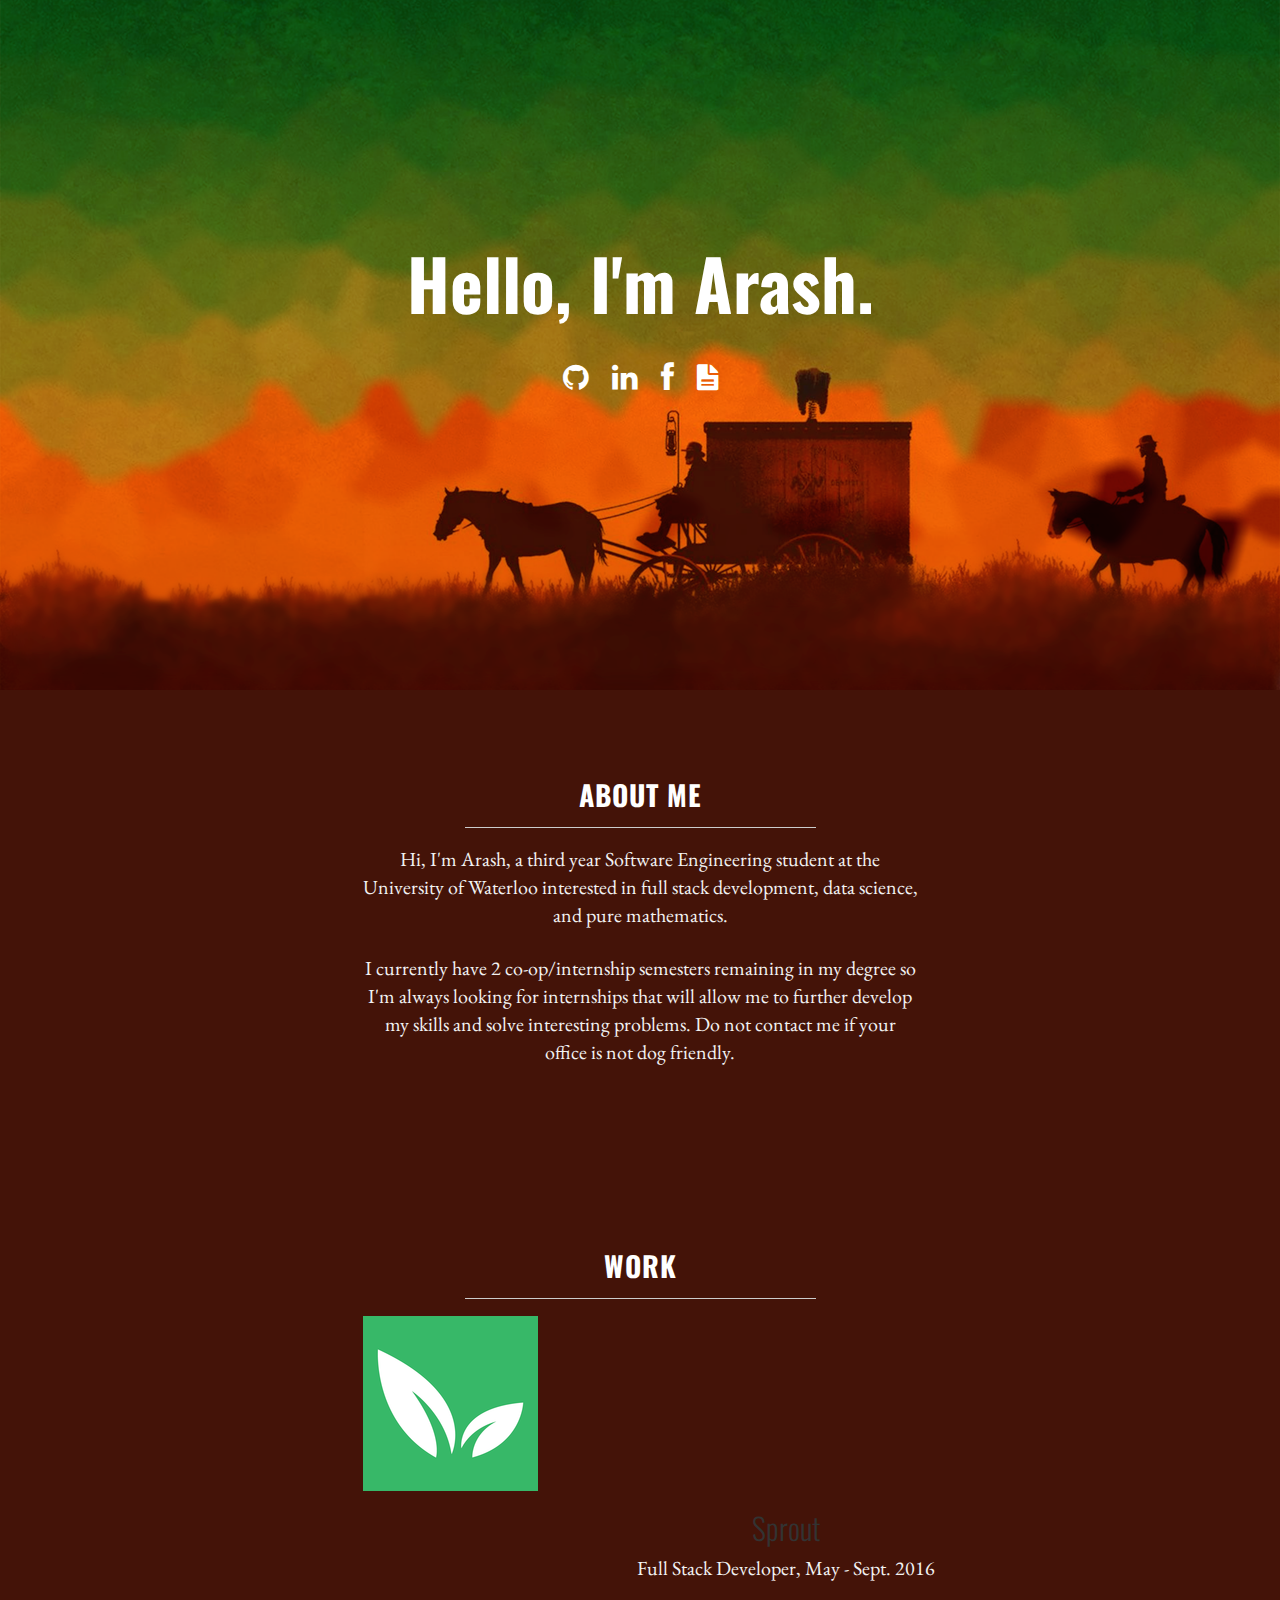
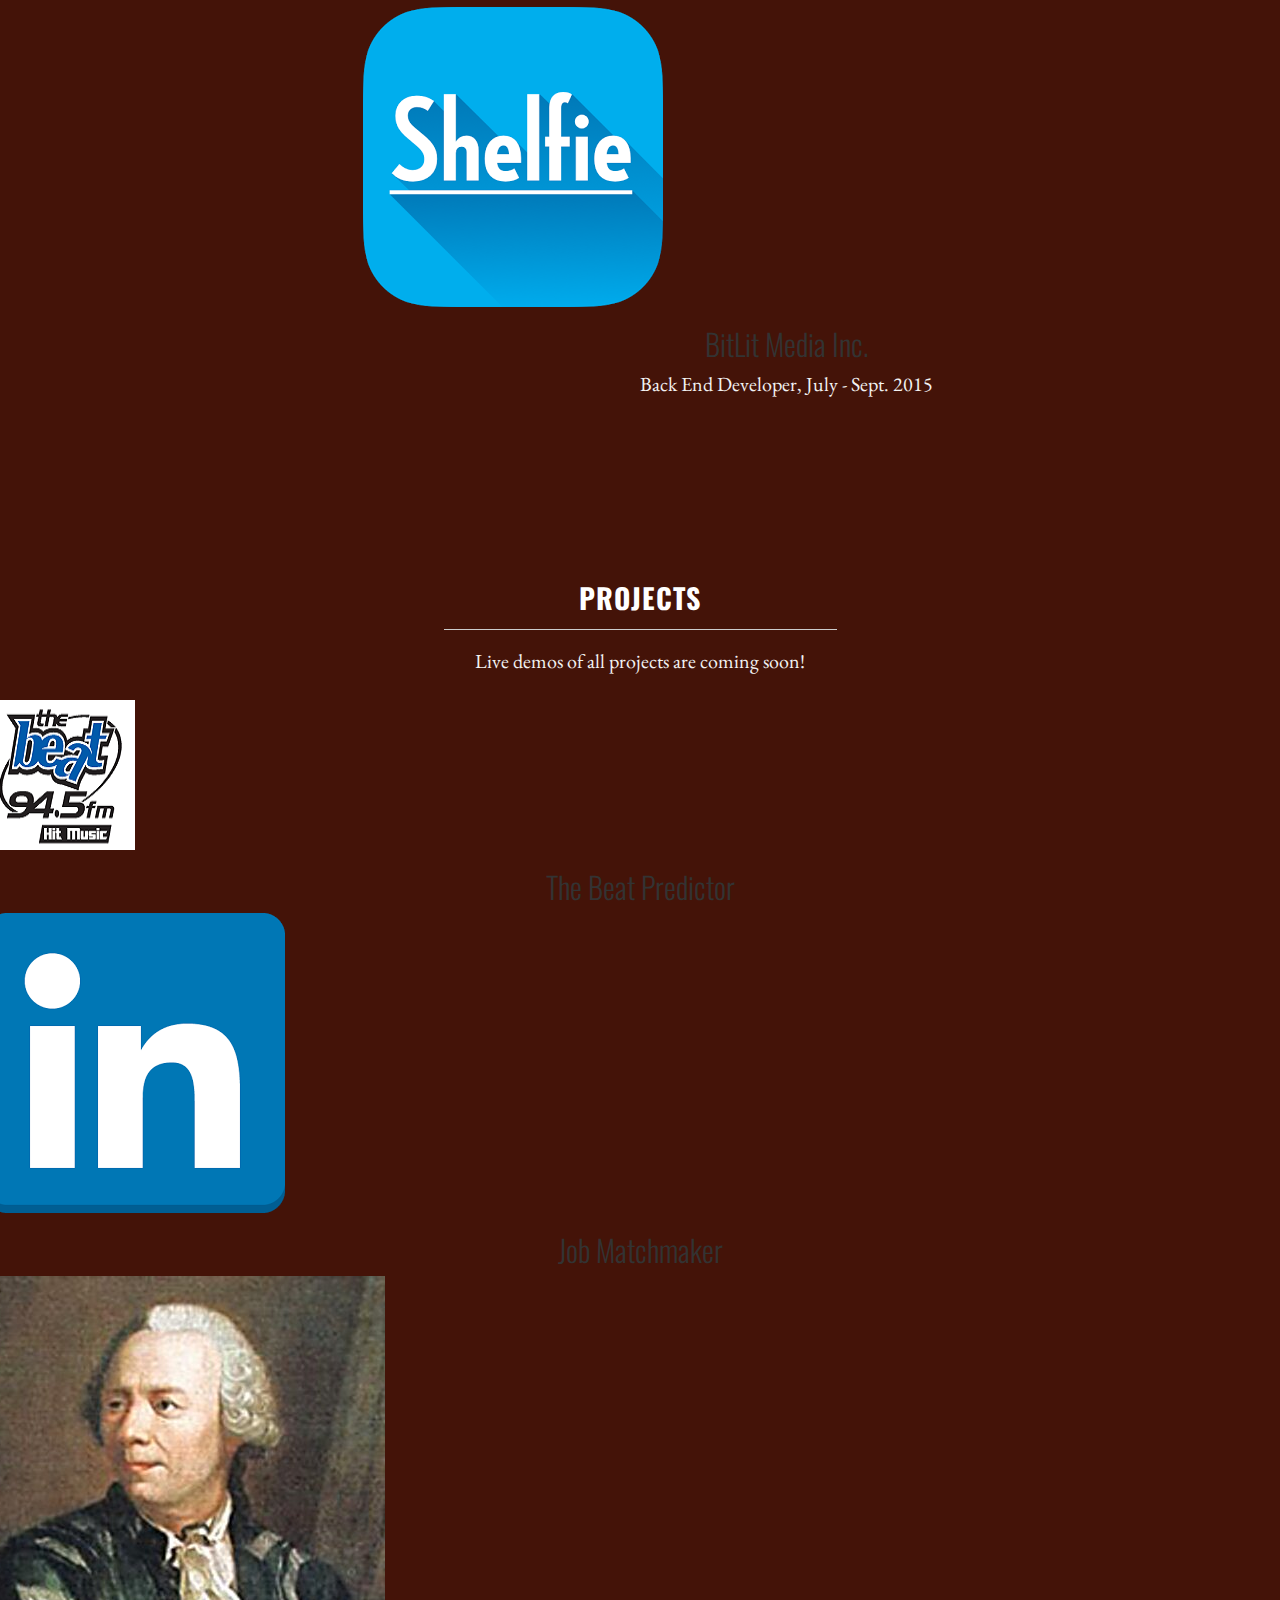
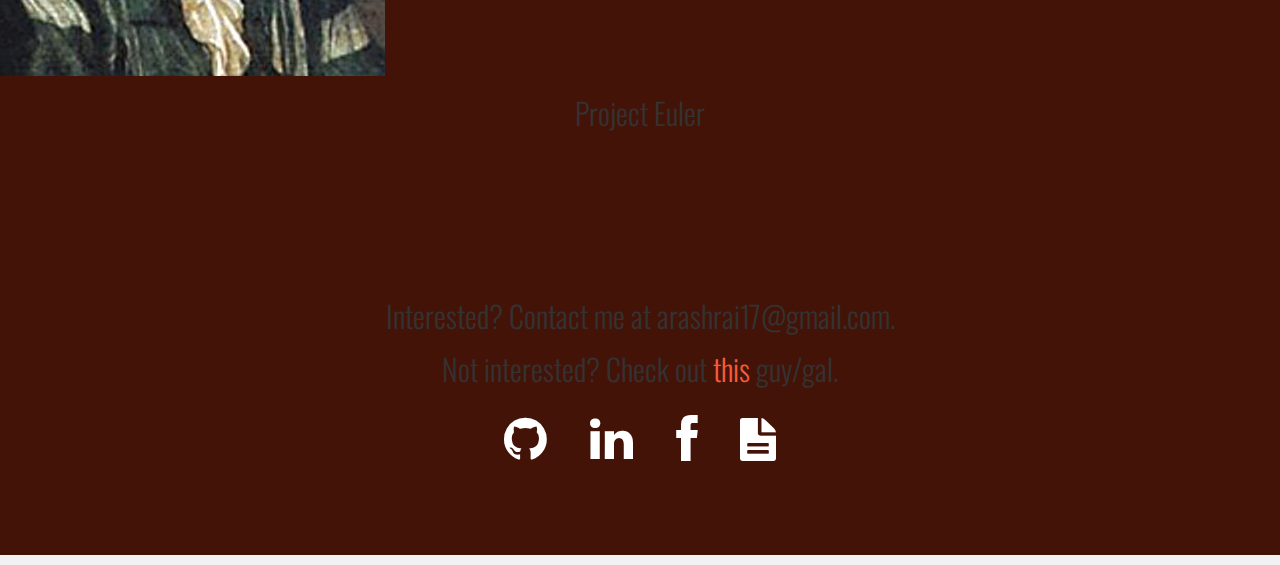
<file: index.html>
<!DOCTYPE html>
<html lang="en">
  <head>
    <meta charset="utf-8">
    <meta name="viewport" content="width=device-width, initial-scale=1.0">
    <meta name="description" content="">
    <meta name="author" content="">
    <link rel="shortcut icon" href="favicon.ico">

    <title>Arash Rai</title>

    <!-- Bootstrap core CSS -->
   	 <link href="assets/css/bootstrap.css" rel="stylesheet">

    <!-- Custom styles for this template -->
    <link href="assets/css/main.css" rel="stylesheet">
	<link rel="stylesheet" href="assets/css/font-awesome.min.css">

    <script src="assets/js/jquery.min.js"></script>
	<script src="assets/js/modernizr.custom.js"></script>



    <link href='http://fonts.googleapis.com/css?family=Oswald:400,300,700' rel='stylesheet' type='text/css'>
    <link href='http://fonts.googleapis.com/css?family=EB+Garamond' rel='stylesheet' type='text/css'>

    <!-- HTML5 shim and Respond.js IE8 support of HTML5 elements and media queries -->
    <!--[if lt IE 9]>
      <script src="assets/js/html5shiv.js"></script>
     	 <script src="assets/js/respond.min.js"></script>
    <![endif]-->

    <script>
      (function(i,s,o,g,r,a,m){i['GoogleAnalyticsObject']=r;i[r]=i[r]||function(){
      (i[r].q=i[r].q||[]).push(arguments)},i[r].l=1*new Date();a=s.createElement(o),
      m=s.getElementsByTagName(o)[0];a.async=1;a.src=g;m.parentNode.insertBefore(a,m)
      })(window,document,'script','https://www.google-analytics.com/analytics.js','ga');

      ga('create', 'UA-84289199-1', 'auto');
      ga('send', 'pageview');

    </script>
  </head>
	<!-- Menu -->



	<!-- ========== HEADER SECTION ========== -->
	<section id="home" name="home"></section>
	<div id="headerwrap">
		<div class="container">
			<div class="logo">
			</div>
			<br>
			<div class="row">
        <br>
        <br>
				<h1>Hello, I'm Arash.</h1>
				<br>
				<div class="col-lg-6 col-lg-offset-3">
          <a target="_blank" href="https://github.com/arashrai"><i2 class="icon-github"></i2></a>
          <a target="_blank" href="https://ca.linkedin.com/in/arash-rai-726a46ba"><i2 class="icon-linkedin"></i2></a>
          <a target="_blank" href="https://www.facebook.com/arashdeep.rai.7"><i2 class="icon-facebook"></i2></a>
          <a target="_blank" href="ArashRaiResume.pdf"><i2  class="fa fa-file-text"></i2></a>
				</div>
			</div>
		</div><!-- /container -->
	</div><!-- /headerwrap -->



	<!-- ========== ABOUT SECTION ========== -->
	<section id="about" name="about"></section>
	<div id="f">
		<div class="container">
			<div class="row">
				<h3>ABOUT ME</h3>
        <center><hr width="30%" align="center"></center>
				<!-- INTRO INFORMATIO-->
				<div class="col-lg-6 col-lg-offset-3">
					<p>Hi, I'm Arash, a third year Software Engineering student at the University of Waterloo interested in full stack development, data science, and pure mathematics.</p>
          <p>I currently have 2 co-op/internship semesters remaining in my degree so I'm always looking for internships that will allow me to further develop my skills and solve interesting problems. Do not contact me if your office is not dog friendly.</p>
				</div>
			</div>
		</div><!-- /container -->
	</div><!-- /f -->


  <section id="work" name="work"></section>
	<div id="f">
		<div class="container">
			<div class="row">
				<h3>WORK</h3>
        <center><hr width="30%" align="center"></center>

				<!-- INTRO INFORMATIO-->
				<div class="col-lg-9 col-lg-offset-3">
          <div class="item-group">
               <div class="item" id="sprout">
                  <img class="img-responsive" src="assets/img/sprout.png">
                  <div class="overlay">
                      <div class="row">
                          <h2>Sprout</h2>
                          <p>Full Stack Developer, May - Sept. 2016</p>
                      </div>
                  </div>
              </div>

              <div class="item" id="bitlit">
                  <img class="img-responsive" src="assets/img/bitlit.png">
                  <div class="overlay">
                      <div class="row">
                          <h2>BitLit Media Inc.</h2>
                          <p>Back End Developer, July - Sept. 2015</p>
                      </div>
                  </div>
              </div>
          </div>
				</div>
			</div>
		</div><!-- /container -->
	</div><!-- /f -->


	<!-- ========== CAROUSEL SECTION ========== -->
	<section id="projects" name="projects"></section>
	<div id="f">
		<div class="container-fluid">
			<div class="row centered">
				<h3>PROJECTS</h3>
        <center><hr width="30%" align="center"></center>
        <p>Live demos of all projects are coming soon!</p>
          <div class="item-group">
               <div class="item" id="beat">
                  <img class="img-responsive" src="assets/img/beat.png">
                  <div class="overlay">
                      <div class="row">
                          <h2>The Beat Predictor</h2>
                      </div>
                  </div>
              </div>

              <div class="item" id="job">
                  <img class="img-responsive" src="assets/img/job.png">
                  <div class="overlay">
                      <div class="row">
                          <h2>Job Matchmaker</h2>
                      </div>
                  </div>
              </div>

              <div class="item" id="euler">
                  <img class="img-responsive" src="assets/img/euler.png">
                  <div class="overlay">
                      <div class="row">
                          <h2>Project Euler</h2>
                      </div>
                  </div>
              </div>

          </div>
			</div><!-- row -->
		</div><!-- container -->
	</div>	<!-- f -->

	<!-- ========== CONTACT SECTION ========== -->
	<section id="contact" name="contact"></section>
	<div id="f">
		<div class="container">
			<div class="row">
				<h2>Interested? Contact me at <email>arashrai17@gmail.com</email>.</h2>
        <h2>Not interested? Check out <a class="class2 random-se-website" target="_blank" href="http://arashrai.com:5000/randomSEwebsite?omit=Arash">this</a> guy/gal.</h2>
				<div class="col-lg-6 col-lg-offset-3">
          <a target="_blank" href="https://github.com/arashrai"><i2 class="icon-github"></i2></a>
          <a target="_blank" href="https://ca.linkedin.com/in/arash-rai-726a46ba"><i2 class="icon-linkedin"></i2></a>
          <a target="_blank" href="https://www.facebook.com/arashdeep.rai.7"><i2 class="icon-facebook"></i2></a>
          <a target="_blank" href="ArashRaiResume.pdf"><i2 class="fa fa-file-text"></i2></a>
				</div>
			</div>
		</div>
	</div>

  <div id="sprout-modal" class="modal fade" role="dialog">
      <div class="modal-dialog">
          <div class="modal-content">
              <div class="modal-header">
                  <button type="button" class="close" data-dismiss="modal">&times;</button>
                  <h3 class="modal-title">Sprout - Full Stack Developer</h3>
              </div>
              <div class="modal-body">
                  <p>
                    • Maintained and optimized AWS EC2, Redis, SQS, S3, and RDS for Sprout’s web and mobile platform.</br>
                    • Oversaw weekly deployment process and parallelized deployment bash scripts for increased speed (7x faster) and security (more informative console outputs).</br>
                    • Designed and began implementation of a plan to transition data from MySQL to MongoDB for 600% faster leaderboard calculations.</br>
                    • Transitioned features from LAMP to MEAN stack technologies and did general bug fixing for all technologies in both stacks. </br>
                    • Created and documented a brand new development environment setup procedure using ScotchBox, Vagrant, and VirtualBox. </br>
                    • Helped upgrade core technologies (PHP 5 -> PHP 7 and CodeIgniter 2 to CodeIgniter 3).
                  </p>
                  <h2>Check out the company at <a target="_blank" href="http://sproutatwork.com/">sproutatwork.com</a>.</h2>
              </div>
          </div>
      </div>
  </div>

  <div id="bitlit-modal" class="modal fade" role="dialog">
      <div class="modal-dialog">
          <div class="modal-content">
              <div class="modal-header">
                  <button type="button" class="close" data-dismiss="modal">&times;</button>
                  <h3 class="modal-title">BitLit Media Inc. - Back End Developer</h3>
              </div>
              <div class="modal-body">
                <p font-weight:"bold">
                  • Wrote a creative and efficient algorithm in Python that assigned content describing tags to collections of books. </br>
                  • Optimized user experience by factoring user data into the algorithm so that each user would see tags specifically catered to their interests.
                </p>
                <h2>Check out the company at <a target="_blank" href="http://shelfie.com/">shelfie.com</a>.</h2>
              </div>
          </div>
      </div>
  </div>

  <div id="beat-modal" class="modal fade" role="dialog">
      <div class="modal-dialog">
          <div class="modal-content">
              <div class="modal-header">
                  <button type="button" class="close" data-dismiss="modal">&times;</button>
                  <h3 class="modal-title">The Beat 94.5 FM Predictor</h3>
              </div>
              <div class="modal-body">
                <p>
                  • Set up a collection of Python scripts to periodically scrape a radio station’s song history and song metadata from YouTube. </br>
                  • Wrote an analytical algorithm that predicted what song would be played next based on all the data I had collected. </br>
                  • Currently offline since the radio station no longer exists.
                </p>
                <h2>Check out the code on <a target="_blank" href="https://github.com/arashrai/The-Beat-Predictor">GitHub</a>.</h2>
              </div>
          </div>
      </div>
  </div>

  <div id="job-modal" class="modal fade" role="dialog">
      <div class="modal-dialog">
          <div class="modal-content">
              <div class="modal-header">
                  <button type="button" class="close" data-dismiss="modal">&times;</button>
                  <h3 class="modal-title">Job Matchmaker - UofT Hacks 2016</h3>
              </div>
              <div class="modal-body">
                <p>
                  • Wrote a scraping algorithm using Python to obtain thousands of job postings from LinkedIn. </br>
                  • Implemented a function that takes in a plaintextresume as input and produces a list of jobs for which the user would be an excellent candidate.
                </p>
                <h2>Check out the code on <a target="_blank" href="https://github.com/arashrai/UofTHacks2016">GitHub</a>.</h2>
              </div>
          </div>
      </div>
  </div>

  <div id="euler-modal" class="modal fade" role="dialog">
      <div class="modal-dialog">
          <div class="modal-content">
              <div class="modal-header">
                  <button type="button" class="close" data-dismiss="modal">&times;</button>
                  <h3 class="modal-title">Project Euler - <a target="_blank" href="https://projecteuler.net">Website</a></h3>
              </div>
              <div class="modal-body">
                <p>
                  • Solved over 125 math/programming problems using Python and C++ placing in the top 1% of over 633,000 Project Euler users. </br>
                  • Utilized techniques such as dynamic programming, memoization, recursion, and optimized brute force in order to solve problems as efficiently as possible. </br>
                  • Implemented algorithms/functions such as Miller-Rabin primality testing, Munkres/Hungarian, modular binary exponentiation, A*/Dijkstra’s and more to facilitate problem solving.
                </p>
                <h2>Check out the code on <a target="_blank" href="https://github.com/arashrai/Project-Euler">GitHub</a>.</h2>
              </div>
          </div>
      </div>
  </div>


    <!-- Bootstrap core JavaScript
    ================================================== -->
    <!-- Placed at the end of the document so the pages load faster -->
	<script src="assets/js/classie.js"></script>
    <script src="assets/js/bootstrap.min.js"></script>
    <script src="assets/js/smoothscroll.js"></script>
	<script src="assets/js/main.js"></script>
</body>
</html>
</file>
<file: assets/css/main.css>
/*
 * Author: Carlos Alvarez
 * URL: http://alvarez.is
 *
 * Project Name: Minimal - Free Bootstrap 3 Theme
 * Version: 1.0
 * URL: http://blacktie.co
 */

body {
  background-color: #f2f2f2;
    font-family: 'EB Garamond', serif;
    font-weight: 300;
    font-size: 16px;
    color: #555;

    -webkit-font-smoothing: antialiased;
    -webkit-overflow-scrolling: touch;
}

/* Titles */
h1, h2, h3, h4, h5, h6 {
    font-family: 'Oswald', sans-serif;
    font-weight: 300;
    color: #333;
}


/* Paragraph & Typographic */
p {
    line-height: 28px;
    margin-bottom: 25px;
}

.centered {
    text-align: center;
}

/* Links */
a {
    color: #f85c37;
    word-wrap: break-word;

    -webkit-transition: color 0.1s ease-in, background 0.1s ease-in;
    -moz-transition: color 0.1s ease-in, background 0.1s ease-in;
    -ms-transition: color 0.1s ease-in, background 0.1s ease-in;
    -o-transition: color 0.1s ease-in, background 0.1s ease-in;
    transition: color 0.1s ease-in, background 0.1s ease-in;
}

a:hover,
a:focus {
    color: #7b7b7b;
    text-decoration: none;
    outline: 0;
}

a:before,
a:after {
    -webkit-transition: color 0.1s ease-in, background 0.1s ease-in;
    -moz-transition: color 0.1s ease-in, background 0.1s ease-in;
    -ms-transition: color 0.1s ease-in, background 0.1s ease-in;
    -o-transition: color 0.1s ease-in, background 0.1s ease-in;
    transition: color 0.1s ease-in, background 0.1s ease-in;
}

 hr {
    display: block;
    height: 1px;
    border: 0;
    border-top: 1px solid #ccc;
    margin: 1em 0;
    padding: 0;
  }


/* ==========================================================================
   Wrap Sections
   ========================================================================== */

#menuwrap a {
   color: #fff;
   word-wrap: break-word;

   -webkit-transition: color 0.1s ease-in, background 0.1s ease-in;
   -moz-transition: color 0.1s ease-in, background 0.1s ease-in;
   -ms-transition: color 0.1s ease-in, background 0.1s ease-in;
   -o-transition: color 0.1s ease-in, background 0.1s ease-in;
   transition: color 0.1s ease-in, background 0.1s ease-in;
}

#menuwrap a:hover {
  color: #7D26CD;
}

#headerwrap {
	background: url(../img/header-bg.jpeg) no-repeat center top;
	margin-top: -10px;
	padding-top:20px;
	text-align:center;
	background-attachment: relative;
	background-position: center center;
	min-height: 700px;
	width: 100%;

    -webkit-background-size: 100%;
    -moz-background-size: 100%;
    -o-background-size: 100%;
    background-size: 100%;

    -webkit-background-size: cover;
    -moz-background-size: cover;
    -o-background-size: cover;
    background-size: cover;
}

#headerwrap h1 {
	margin-top: 150px;
	color: white;
	font-size: 70px;
	font-weight: 700;
}

#headerwrap h3 {
	color: white;
	font-size: 30px;
	font-weight: 100;
    font-family: 'EB Garamond', serif;
    font-style: oblique;
}

#headerwrap .logo {
	text-align: left;
	margin-left: 20px;
	margin-top: 15px;
}


/* Footer Wrap */

#f {
	background: #441308;
	padding-top: 70px;
	padding-bottom: 70px;
	text-align: center
}

#f h3 {
	color: white;
	font-size: 28px;
	font-weight: 700;
	letter-spacing: 1px;
}

#f i {
	font-size: 8px;
	color: #fff;
    padding: 3px;
}

#f i:hover {
	font-size: 8px;
	color: #7D26CD;
    padding: 3px;
}

#f i2:hover {
	font-size: 50px;
	color: #7D26CD;
    padding: 20px;
}

#f i2 {
	font-size: 50px;
	color: #fff;
    padding: 20px;
}

#headerwrap i2 {
	font-size: 30px;
	color: #fff;
    padding: 10px;
}

#headerwrap i2:hover {
	font-size: 30px;
	color: #7D26CD;
    padding: 10px;
}

#f p {
	font-size: 20px;
	color: #f2f2f2;
}

#f img {
	text-align: center;
}


/* MENU CONF*/

.menu {
	position: fixed;
	right: -200px;
	width: 260px;
	height: 100%;
	top: 0;
	z-index: 10;
	text-align: left;
}

.menu.menu-open {
	right: 0px;
}

.menu-wrap {
	position: absolute;
	top: 0;
	left: 60px;
	background: #441308;
	width: 200px;
	height: 100%;
}

.menu h1.logo a {
	font-family: 'Oswald', sans-serif;
	font-size: 16px;
	font-weight: 700;
	letter-spacing: 0.15em;
	line-height: 40px;
	text-transform: uppercase;
	color: #ffffff;
	margin-top: 20px;
}

.menu h1.logo a:hover {
	color: #f85c37;
}

.menu img.logo {
	margin: 20px 0;
	max-width: 160px;
}

.menu a {
	margin-left: 20px;
	color: #ffffff;
	display: block;
	font-size: 12px;
	font-weight: 700;
	line-height: 40px;
	letter-spacing: 0.1em;
	text-transform: uppercase;
}

.menu a:hover {
	color: #ffffff;
}

.menu a:active {
	color: #ffffff;
}

.menu a > i {
	float: left;
	display: inline-block;
	vertical-align: middle;
	text-align: left;
	width: 25px;
	font-size: 14px;
	line-height: 40px;
	margin: 25px 2px;
}

.menu-close {
	cursor: pointer;
	display: block;
	position: absolute;
	font-size: 14px;
	color: #808080;
	width: 40px;
	height: 40px;
	line-height: 40px;
	top: 20px;
	right: 5px;
	-webkit-transition: all .1s ease-in-out;
	   -moz-transition: all .1s ease-in-out;
		-ms-transition: all .1s ease-in-out;
		 -o-transition: all .1s ease-in-out;
			transition: all .1s ease-in-out;
}

.menu-close:hover {
	color: #ffffff;
	-webkit-transition: all .1s ease-in-out;
	   -moz-transition: all .1s ease-in-out;
		-ms-transition: all .1s ease-in-out;
		 -o-transition: all .1s ease-in-out;
			transition: all .1s ease-in-out;
}

/* Push the body after clicking the menu button */
.body-push {
	overflow-x: hidden;
	position: relative;
	left: 0;
}

.body-push-toright {
	left: 200px;
}

.body-push-toleft {
	left: -200px;
}

.menu,
.body-push {
	-webkit-transition: all .3s ease;
	   -moz-transition: all .3s ease;
		-ms-transition: all .3s ease;
		 -o-transition: all .3s ease;
			transition: all .3s ease;
}

#menuToggle {
	position: absolute;
	top: 20px;
	left: 0;
	z-index: 11;
	display: block;
	text-align: center;
	font-size: 14px;
	color: #ffffff;
	width: 40px;
	height: 40px;
	line-height: 40px;
	cursor: pointer;
	background: rgba(0,0,0,0.25);
	-webkit-transition: all .1s ease-in-out;
	   -moz-transition: all .1s ease-in-out;
		-ms-transition: all .1s ease-in-out;
		 -o-transition: all .1s ease-in-out;
			transition: all .1s ease-in-out;
}

#menuToggle:hover {
	color: #ffffff;
	background: rgba(0,0,0,0.2);
	-webkit-transition: all .1s ease-in-out;
	   -moz-transition: all .1s ease-in-out;
		-ms-transition: all .1s ease-in-out;
		 -o-transition: all .1s ease-in-out;
			transition: all .1s ease-in-out;
}


/*!* Font Awesome 4.1.0 by @davegandy - http://fontawesome.io - @fontawesome * License - http://fontawesome.io/license(Font:SIL OFL 1.1,CSS:MIT License) */@font-face {
    font-family:'FontAwesome';src:url('https://static.hsappstatic.net/content_shared_assets/static-1.3779/fonts/fontawesome-webfont.eot?v=4.1.0');src:url('https://static.hsappstatic.net/content_shared_assets/static-1.3779/fonts/fontawesome-webfont.eot?#iefix&v=4.1.0') format('embedded-opentype'),url('https://static.hsappstatic.net/content_shared_assets/static-1.3779/fonts/fontawesome-webfont.woff?v=4.1.0') format('woff'),url('https://static.hsappstatic.net/content_shared_assets/static-1.3779/fonts/fontawesome-webfont.ttf?v=4.1.0') format('truetype'),url('https://static.hsappstatic.net/content_shared_assets/static-1.3779/fonts/fontawesome-webfont.svg?v=4.1.0#fontawesomeregular') format('svg');font-weight:normal;font-style:normal
}

.fa {
    display: inline-block;
    font-family: FontAwesome;
    font-style: normal;
    font-weight: normal;
    line-height: 1;
    -webkit-font-smoothing: antialiased;
    -moz-osx-font-smoothing: grayscale
}

.fa-lg {
    font-size: 1.33333333em;
    line-height: .75em;
    vertical-align: -15%
}

.fa-2x {
    font-size: 2em
}

.fa-3x {
    font-size: 3em
}

.fa-4x {
    font-size: 4em
}

.fa-5x {
    font-size: 5em
}

.fa-fw {
    width: 1.28571429em;
    text-align: center
}

.fa-ul {
    padding-left: 0;
    margin-left: 2.14285714em;
    list-style-type: none
}

.fa-ul>li {
    position: relative
}

.fa-li {
    position: absolute;
    left: -2.14285714em;
    width: 2.14285714em;
    top: .14285714em;
    text-align: center
}

.fa-li.fa-lg {
    left: -1.85714286em
}

.fa-border {
    padding: .2em .25em .15em;
    border: solid .08em #eee;
    border-radius: .1em
}

.pull-right {
    float: right
}

.pull-left {
    float: left
}

.fa.pull-left {
    margin-right: .3em
}

.fa.pull-right {
    margin-left: .3em
}

.fa-spin {
    -webkit-animation: spin 2s infinite linear;
    -moz-animation: spin 2s infinite linear;
    -o-animation: spin 2s infinite linear;
    animation: spin 2s infinite linear
}

@-moz-keyframes spin {
    0% {
        -moz-transform: rotate(0deg)
    }

    100% {
        -moz-transform: rotate(359deg)
    }
}

@-webkit-keyframes spin {
    0% {
        -webkit-transform: rotate(0deg)
    }

    100% {
        -webkit-transform: rotate(359deg)
    }
}

@-o-keyframes spin {
    0% {
        -o-transform: rotate(0deg)
    }

    100% {
        -o-transform: rotate(359deg)
    }
}

@keyframes spin {
    0% {
        -webkit-transform: rotate(0deg);
        transform: rotate(0deg)
    }

    100% {
        -webkit-transform: rotate(359deg);
        transform: rotate(359deg)
    }
}

.fa-rotate-90 {
    filter: progid:DXImageTransform.Microsoft.BasicImage(rotation=1);
    -webkit-transform: rotate(90deg);
    -moz-transform: rotate(90deg);
    -ms-transform: rotate(90deg);
    -o-transform: rotate(90deg);
    transform: rotate(90deg)
}

.fa-rotate-180 {
    filter: progid:DXImageTransform.Microsoft.BasicImage(rotation=2);
    -webkit-transform: rotate(180deg);
    -moz-transform: rotate(180deg);
    -ms-transform: rotate(180deg);
    -o-transform: rotate(180deg);
    transform: rotate(180deg)
}

.fa-rotate-270 {
    filter: progid:DXImageTransform.Microsoft.BasicImage(rotation=3);
    -webkit-transform: rotate(270deg);
    -moz-transform: rotate(270deg);
    -ms-transform: rotate(270deg);
    -o-transform: rotate(270deg);
    transform: rotate(270deg)
}

.fa-flip-horizontal {
    filter: progid:DXImageTransform.Microsoft.BasicImage(rotation=0,mirror=1);
    -webkit-transform: scale(-1,1);
    -moz-transform: scale(-1,1);
    -ms-transform: scale(-1,1);
    -o-transform: scale(-1,1);
    transform: scale(-1,1)
}

.fa-flip-vertical {
    filter: progid:DXImageTransform.Microsoft.BasicImage(rotation=2,mirror=1);
    -webkit-transform: scale(1,-1);
    -moz-transform: scale(1,-1);
    -ms-transform: scale(1,-1);
    -o-transform: scale(1,-1);
    transform: scale(1,-1)
}

.fa-stack {
    position: relative;
    display: inline-block;
    width: 2em;
    height: 2em;
    line-height: 2em;
    vertical-align: middle
}

.fa-stack-1x,.fa-stack-2x {
    position: absolute;
    left: 0;
    width: 100%;
    text-align: center
}

.fa-stack-1x {
    line-height: inherit
}

.fa-stack-2x {
    font-size: 2em
}

.fa-inverse {
    color: #fff
}

.fa-glass:before {
    content: "\f000"
}

.fa-music:before {
    content: "\f001"
}

.fa-search:before {
    content: "\f002"
}

.fa-envelope-o:before {
    content: "\f003"
}

.fa-heart:before {
    content: "\f004"
}

.fa-star:before {
    content: "\f005"
}

.fa-star-o:before {
    content: "\f006"
}

.fa-user:before {
    content: "\f007"
}

.fa-film:before {
    content: "\f008"
}

.fa-th-large:before {
    content: "\f009"
}

.fa-th:before {
    content: "\f00a"
}

.fa-th-list:before {
    content: "\f00b"
}

.fa-check:before {
    content: "\f00c"
}

.fa-times:before {
    content: "\f00d"
}

.fa-search-plus:before {
    content: "\f00e"
}

.fa-search-minus:before {
    content: "\f010"
}

.fa-power-off:before {
    content: "\f011"
}

.fa-signal:before {
    content: "\f012"
}

.fa-gear:before,.fa-cog:before {
    content: "\f013"
}

.fa-trash-o:before {
    content: "\f014"
}

.fa-home:before {
    content: "\f015"
}

.fa-file-o:before {
    content: "\f016"
}

.fa-clock-o:before {
    content: "\f017"
}

.fa-road:before {
    content: "\f018"
}

.fa-download:before {
    content: "\f019"
}

.fa-arrow-circle-o-down:before {
    content: "\f01a"
}

.fa-arrow-circle-o-up:before {
    content: "\f01b"
}

.fa-inbox:before {
    content: "\f01c"
}

.fa-play-circle-o:before {
    content: "\f01d"
}

.fa-rotate-right:before,.fa-repeat:before {
    content: "\f01e"
}

.fa-refresh:before {
    content: "\f021"
}

.fa-list-alt:before {
    content: "\f022"
}

.fa-lock:before {
    content: "\f023"
}

.fa-flag:before {
    content: "\f024"
}

.fa-headphones:before {
    content: "\f025"
}

.fa-volume-off:before {
    content: "\f026"
}

.fa-volume-down:before {
    content: "\f027"
}

.fa-volume-up:before {
    content: "\f028"
}

.fa-qrcode:before {
    content: "\f029"
}

.fa-barcode:before {
    content: "\f02a"
}

.fa-tag:before {
    content: "\f02b"
}

.fa-tags:before {
    content: "\f02c"
}

.fa-book:before {
    content: "\f02d"
}

.fa-bookmark:before {
    content: "\f02e"
}

.fa-print:before {
    content: "\f02f"
}

.fa-camera:before {
    content: "\f030"
}

.fa-font:before {
    content: "\f031"
}

.fa-bold:before {
    content: "\f032"
}

.fa-italic:before {
    content: "\f033"
}

.fa-text-height:before {
    content: "\f034"
}

.fa-text-width:before {
    content: "\f035"
}

.fa-align-left:before {
    content: "\f036"
}

.fa-align-center:before {
    content: "\f037"
}

.fa-align-right:before {
    content: "\f038"
}

.fa-align-justify:before {
    content: "\f039"
}

.fa-list:before {
    content: "\f03a"
}

.fa-dedent:before,.fa-outdent:before {
    content: "\f03b"
}

.fa-indent:before {
    content: "\f03c"
}

.fa-video-camera:before {
    content: "\f03d"
}

.fa-photo:before,.fa-image:before,.fa-picture-o:before {
    content: "\f03e"
}

.fa-pencil:before {
    content: "\f040"
}

.fa-map-marker:before {
    content: "\f041"
}

.fa-adjust:before {
    content: "\f042"
}

.fa-tint:before {
    content: "\f043"
}

.fa-edit:before,.fa-pencil-square-o:before {
    content: "\f044"
}

.fa-share-square-o:before {
    content: "\f045"
}

.fa-check-square-o:before {
    content: "\f046"
}

.fa-arrows:before {
    content: "\f047"
}

.fa-step-backward:before {
    content: "\f048"
}

.fa-fast-backward:before {
    content: "\f049"
}

.fa-backward:before {
    content: "\f04a"
}

.fa-play:before {
    content: "\f04b"
}

.fa-pause:before {
    content: "\f04c"
}

.fa-stop:before {
    content: "\f04d"
}

.fa-forward:before {
    content: "\f04e"
}

.fa-fast-forward:before {
    content: "\f050"
}

.fa-step-forward:before {
    content: "\f051"
}

.fa-eject:before {
    content: "\f052"
}

.fa-chevron-left:before {
    content: "\f053"
}

.fa-chevron-right:before {
    content: "\f054"
}

.fa-plus-circle:before {
    content: "\f055"
}

.fa-minus-circle:before {
    content: "\f056"
}

.fa-times-circle:before {
    content: "\f057"
}

.fa-check-circle:before {
    content: "\f058"
}

.fa-question-circle:before {
    content: "\f059"
}

.fa-info-circle:before {
    content: "\f05a"
}

.fa-crosshairs:before {
    content: "\f05b"
}

.fa-times-circle-o:before {
    content: "\f05c"
}

.fa-check-circle-o:before {
    content: "\f05d"
}

.fa-ban:before {
    content: "\f05e"
}

.fa-arrow-left:before {
    content: "\f060"
}

.fa-arrow-right:before {
    content: "\f061"
}

.fa-arrow-up:before {
    content: "\f062"
}

.fa-arrow-down:before {
    content: "\f063"
}

.fa-mail-forward:before,.fa-share:before {
    content: "\f064"
}

.fa-expand:before {
    content: "\f065"
}

.fa-compress:before {
    content: "\f066"
}

.fa-plus:before {
    content: "\f067"
}

.fa-minus:before {
    content: "\f068"
}

.fa-asterisk:before {
    content: "\f069"
}

.fa-exclamation-circle:before {
    content: "\f06a"
}

.fa-gift:before {
    content: "\f06b"
}

.fa-leaf:before {
    content: "\f06c"
}

.fa-fire:before {
    content: "\f06d"
}

.fa-eye:before {
    content: "\f06e"
}

.fa-eye-slash:before {
    content: "\f070"
}

.fa-warning:before,.fa-exclamation-triangle:before {
    content: "\f071"
}

.fa-plane:before {
    content: "\f072"
}

.fa-calendar:before {
    content: "\f073"
}

.fa-random:before {
    content: "\f074"
}

.fa-comment:before {
    content: "\f075"
}

.fa-magnet:before {
    content: "\f076"
}

.fa-chevron-up:before {
    content: "\f077"
}

.fa-chevron-down:before {
    content: "\f078"
}

.fa-retweet:before {
    content: "\f079"
}

.fa-shopping-cart:before {
    content: "\f07a"
}

.fa-folder:before {
    content: "\f07b"
}

.fa-folder-open:before {
    content: "\f07c"
}

.fa-arrows-v:before {
    content: "\f07d"
}

.fa-arrows-h:before {
    content: "\f07e"
}

.fa-bar-chart-o:before {
    content: "\f080"
}

.fa-twitter-square:before {
    content: "\f081"
}

.fa-facebook-square:before {
    content: "\f082"
}

.fa-camera-retro:before {
    content: "\f083"
}

.fa-key:before {
    content: "\f084"
}

.fa-gears:before,.fa-cogs:before {
    content: "\f085"
}

.fa-comments:before {
    content: "\f086"
}

.fa-thumbs-o-up:before {
    content: "\f087"
}

.fa-thumbs-o-down:before {
    content: "\f088"
}

.fa-star-half:before {
    content: "\f089"
}

.fa-heart-o:before {
    content: "\f08a"
}

.fa-sign-out:before {
    content: "\f08b"
}

.fa-linkedin-square:before {
    content: "\f08c"
}

.fa-thumb-tack:before {
    content: "\f08d"
}

.fa-external-link:before {
    content: "\f08e"
}

.fa-sign-in:before {
    content: "\f090"
}

.fa-trophy:before {
    content: "\f091"
}

.fa-github-square:before {
    content: "\f092"
}

.fa-upload:before {
    content: "\f093"
}

.fa-lemon-o:before {
    content: "\f094"
}

.fa-phone:before {
    content: "\f095"
}

.fa-square-o:before {
    content: "\f096"
}

.fa-bookmark-o:before {
    content: "\f097"
}

.fa-phone-square:before {
    content: "\f098"
}

.fa-twitter:before {
    content: "\f099"
}

.fa-facebook:before {
    content: "\f09a"
}

.fa-github:before {
    content: "\f09b"
}

.fa-unlock:before {
    content: "\f09c"
}

.fa-credit-card:before {
    content: "\f09d"
}

.fa-rss:before {
    content: "\f09e"
}

.fa-hdd-o:before {
    content: "\f0a0"
}

.fa-bullhorn:before {
    content: "\f0a1"
}

.fa-bell:before {
    content: "\f0f3"
}

.fa-certificate:before {
    content: "\f0a3"
}

.fa-hand-o-right:before {
    content: "\f0a4"
}

.fa-hand-o-left:before {
    content: "\f0a5"
}

.fa-hand-o-up:before {
    content: "\f0a6"
}

.fa-hand-o-down:before {
    content: "\f0a7"
}

.fa-arrow-circle-left:before {
    content: "\f0a8"
}

.fa-arrow-circle-right:before {
    content: "\f0a9"
}

.fa-arrow-circle-up:before {
    content: "\f0aa"
}

.fa-arrow-circle-down:before {
    content: "\f0ab"
}

.fa-globe:before {
    content: "\f0ac"
}

.fa-wrench:before {
    content: "\f0ad"
}

.fa-tasks:before {
    content: "\f0ae"
}

.fa-filter:before {
    content: "\f0b0"
}

.fa-briefcase:before {
    content: "\f0b1"
}

.fa-arrows-alt:before {
    content: "\f0b2"
}

.fa-group:before,.fa-users:before {
    content: "\f0c0"
}

.fa-chain:before,.fa-link:before {
    content: "\f0c1"
}

.fa-cloud:before {
    content: "\f0c2"
}

.fa-flask:before {
    content: "\f0c3"
}

.fa-cut:before,.fa-scissors:before {
    content: "\f0c4"
}

.fa-copy:before,.fa-files-o:before {
    content: "\f0c5"
}

.fa-paperclip:before {
    content: "\f0c6"
}

.fa-save:before,.fa-floppy-o:before {
    content: "\f0c7"
}

.fa-square:before {
    content: "\f0c8"
}

.fa-navicon:before,.fa-reorder:before,.fa-bars:before {
    content: "\f0c9"
}

.fa-list-ul:before {
    content: "\f0ca"
}

.fa-list-ol:before {
    content: "\f0cb"
}

.fa-strikethrough:before {
    content: "\f0cc"
}

.fa-underline:before {
    content: "\f0cd"
}

.fa-table:before {
    content: "\f0ce"
}

.fa-magic:before {
    content: "\f0d0"
}

.fa-truck:before {
    content: "\f0d1"
}

.fa-pinterest:before {
    content: "\f0d2"
}

.fa-pinterest-square:before {
    content: "\f0d3"
}

.fa-google-plus-square:before {
    content: "\f0d4"
}

.fa-google-plus:before {
    content: "\f0d5"
}

.fa-money:before {
    content: "\f0d6"
}

.fa-caret-down:before {
    content: "\f0d7"
}

.fa-caret-up:before {
    content: "\f0d8"
}

.fa-caret-left:before {
    content: "\f0d9"
}

.fa-caret-right:before {
    content: "\f0da"
}

.fa-columns:before {
    content: "\f0db"
}

.fa-unsorted:before,.fa-sort:before {
    content: "\f0dc"
}

.fa-sort-down:before,.fa-sort-desc:before {
    content: "\f0dd"
}

.fa-sort-up:before,.fa-sort-asc:before {
    content: "\f0de"
}

.fa-envelope:before {
    content: "\f0e0"
}

.fa-linkedin:before {
    content: "\f0e1"
}

.fa-rotate-left:before,.fa-undo:before {
    content: "\f0e2"
}

.fa-legal:before,.fa-gavel:before {
    content: "\f0e3"
}

.fa-dashboard:before,.fa-tachometer:before {
    content: "\f0e4"
}

.fa-comment-o:before {
    content: "\f0e5"
}

.fa-comments-o:before {
    content: "\f0e6"
}

.fa-flash:before,.fa-bolt:before {
    content: "\f0e7"
}

.fa-sitemap:before {
    content: "\f0e8"
}

.fa-umbrella:before {
    content: "\f0e9"
}

.fa-paste:before,.fa-clipboard:before {
    content: "\f0ea"
}

.fa-lightbulb-o:before {
    content: "\f0eb"
}

.fa-exchange:before {
    content: "\f0ec"
}

.fa-cloud-download:before {
    content: "\f0ed"
}

.fa-cloud-upload:before {
    content: "\f0ee"
}

.fa-user-md:before {
    content: "\f0f0"
}

.fa-stethoscope:before {
    content: "\f0f1"
}

.fa-suitcase:before {
    content: "\f0f2"
}

.fa-bell-o:before {
    content: "\f0a2"
}

.fa-coffee:before {
    content: "\f0f4"
}

.fa-cutlery:before {
    content: "\f0f5"
}

.fa-file-text-o:before {
    content: "\f0f6"
}

.fa-building-o:before {
    content: "\f0f7"
}

.fa-hospital-o:before {
    content: "\f0f8"
}

.fa-ambulance:before {
    content: "\f0f9"
}

.fa-medkit:before {
    content: "\f0fa"
}

.fa-fighter-jet:before {
    content: "\f0fb"
}

.fa-beer:before {
    content: "\f0fc"
}

.fa-h-square:before {
    content: "\f0fd"
}

.fa-plus-square:before {
    content: "\f0fe"
}

.fa-angle-double-left:before {
    content: "\f100"
}

.fa-angle-double-right:before {
    content: "\f101"
}

.fa-angle-double-up:before {
    content: "\f102"
}

.fa-angle-double-down:before {
    content: "\f103"
}

.fa-angle-left:before {
    content: "\f104"
}

.fa-angle-right:before {
    content: "\f105"
}

.fa-angle-up:before {
    content: "\f106"
}

.fa-angle-down:before {
    content: "\f107"
}

.fa-desktop:before {
    content: "\f108"
}

.fa-laptop:before {
    content: "\f109"
}

.fa-tablet:before {
    content: "\f10a"
}

.fa-mobile-phone:before,.fa-mobile:before {
    content: "\f10b"
}

.fa-circle-o:before {
    content: "\f10c"
}

.fa-quote-left:before {
    content: "\f10d"
}

.fa-quote-right:before {
    content: "\f10e"
}

.fa-spinner:before {
    content: "\f110"
}

.fa-circle:before {
    content: "\f111"
}

.fa-mail-reply:before,.fa-reply:before {
    content: "\f112"
}

.fa-github-alt:before {
    content: "\f113"
}

.fa-folder-o:before {
    content: "\f114"
}

.fa-folder-open-o:before {
    content: "\f115"
}

.fa-smile-o:before {
    content: "\f118"
}

.fa-frown-o:before {
    content: "\f119"
}

.fa-meh-o:before {
    content: "\f11a"
}

.fa-gamepad:before {
    content: "\f11b"
}

.fa-keyboard-o:before {
    content: "\f11c"
}

.fa-flag-o:before {
    content: "\f11d"
}

.fa-flag-checkered:before {
    content: "\f11e"
}

.fa-terminal:before {
    content: "\f120"
}

.fa-code:before {
    content: "\f121"
}

.fa-mail-reply-all:before,.fa-reply-all:before {
    content: "\f122"
}

.fa-star-half-empty:before,.fa-star-half-full:before,.fa-star-half-o:before {
    content: "\f123"
}

.fa-location-arrow:before {
    content: "\f124"
}

.fa-crop:before {
    content: "\f125"
}

.fa-code-fork:before {
    content: "\f126"
}

.fa-unlink:before,.fa-chain-broken:before {
    content: "\f127"
}

.fa-question:before {
    content: "\f128"
}

.fa-info:before {
    content: "\f129"
}

.fa-exclamation:before {
    content: "\f12a"
}

.fa-superscript:before {
    content: "\f12b"
}

.fa-subscript:before {
    content: "\f12c"
}

.fa-eraser:before {
    content: "\f12d"
}

.fa-puzzle-piece:before {
    content: "\f12e"
}

.fa-microphone:before {
    content: "\f130"
}

.fa-microphone-slash:before {
    content: "\f131"
}

.fa-shield:before {
    content: "\f132"
}

.fa-calendar-o:before {
    content: "\f133"
}

.fa-fire-extinguisher:before {
    content: "\f134"
}

.fa-rocket:before {
    content: "\f135"
}

.fa-maxcdn:before {
    content: "\f136"
}

.fa-chevron-circle-left:before {
    content: "\f137"
}

.fa-chevron-circle-right:before {
    content: "\f138"
}

.fa-chevron-circle-up:before {
    content: "\f139"
}

.fa-chevron-circle-down:before {
    content: "\f13a"
}

.fa-html5:before {
    content: "\f13b"
}

.fa-css3:before {
    content: "\f13c"
}

.fa-anchor:before {
    content: "\f13d"
}

.fa-unlock-alt:before {
    content: "\f13e"
}

.fa-bullseye:before {
    content: "\f140"
}

.fa-ellipsis-h:before {
    content: "\f141"
}

.fa-ellipsis-v:before {
    content: "\f142"
}

.fa-rss-square:before {
    content: "\f143"
}

.fa-play-circle:before {
    content: "\f144"
}

.fa-ticket:before {
    content: "\f145"
}

.fa-minus-square:before {
    content: "\f146"
}

.fa-minus-square-o:before {
    content: "\f147"
}

.fa-level-up:before {
    content: "\f148"
}

.fa-level-down:before {
    content: "\f149"
}

.fa-check-square:before {
    content: "\f14a"
}

.fa-pencil-square:before {
    content: "\f14b"
}

.fa-external-link-square:before {
    content: "\f14c"
}

.fa-share-square:before {
    content: "\f14d"
}

.fa-compass:before {
    content: "\f14e"
}

.fa-toggle-down:before,.fa-caret-square-o-down:before {
    content: "\f150"
}

.fa-toggle-up:before,.fa-caret-square-o-up:before {
    content: "\f151"
}

.fa-toggle-right:before,.fa-caret-square-o-right:before {
    content: "\f152"
}

.fa-euro:before,.fa-eur:before {
    content: "\f153"
}

.fa-gbp:before {
    content: "\f154"
}

.fa-dollar:before,.fa-usd:before {
    content: "\f155"
}

.fa-rupee:before,.fa-inr:before {
    content: "\f156"
}

.fa-cny:before,.fa-rmb:before,.fa-yen:before,.fa-jpy:before {
    content: "\f157"
}

.fa-ruble:before,.fa-rouble:before,.fa-rub:before {
    content: "\f158"
}

.fa-won:before,.fa-krw:before {
    content: "\f159"
}

.fa-bitcoin:before,.fa-btc:before {
    content: "\f15a"
}

.fa-file:before {
    content: "\f15b"
}

.fa-file-text:before {
    content: "\f15c"
}

.fa-sort-alpha-asc:before {
    content: "\f15d"
}

.fa-sort-alpha-desc:before {
    content: "\f15e"
}

.fa-sort-amount-asc:before {
    content: "\f160"
}

.fa-sort-amount-desc:before {
    content: "\f161"
}

.fa-sort-numeric-asc:before {
    content: "\f162"
}

.fa-sort-numeric-desc:before {
    content: "\f163"
}

.fa-thumbs-up:before {
    content: "\f164"
}

.fa-thumbs-down:before {
    content: "\f165"
}

.fa-youtube-square:before {
    content: "\f166"
}

.fa-youtube:before {
    content: "\f167"
}

.fa-xing:before {
    content: "\f168"
}

.fa-xing-square:before {
    content: "\f169"
}

.fa-youtube-play:before {
    content: "\f16a"
}

.fa-dropbox:before {
    content: "\f16b"
}

.fa-stack-overflow:before {
    content: "\f16c"
}

.fa-instagram:before {
    content: "\f16d"
}

.fa-flickr:before {
    content: "\f16e"
}

.fa-adn:before {
    content: "\f170"
}

.fa-bitbucket:before {
    content: "\f171"
}

.fa-bitbucket-square:before {
    content: "\f172"
}

.fa-tumblr:before {
    content: "\f173"
}

.fa-tumblr-square:before {
    content: "\f174"
}

.fa-long-arrow-down:before {
    content: "\f175"
}

.fa-long-arrow-up:before {
    content: "\f176"
}

.fa-long-arrow-left:before {
    content: "\f177"
}

.fa-long-arrow-right:before {
    content: "\f178"
}

.fa-apple:before {
    content: "\f179"
}

.fa-windows:before {
    content: "\f17a"
}

.fa-android:before {
    content: "\f17b"
}

.fa-linux:before {
    content: "\f17c"
}

.fa-dribbble:before {
    content: "\f17d"
}

.fa-skype:before {
    content: "\f17e"
}

.fa-foursquare:before {
    content: "\f180"
}

.fa-trello:before {
    content: "\f181"
}

.fa-female:before {
    content: "\f182"
}

.fa-male:before {
    content: "\f183"
}

.fa-gittip:before {
    content: "\f184"
}

.fa-sun-o:before {
    content: "\f185"
}

.fa-moon-o:before {
    content: "\f186"
}

.fa-archive:before {
    content: "\f187"
}

.fa-bug:before {
    content: "\f188"
}

.fa-vk:before {
    content: "\f189"
}

.fa-weibo:before {
    content: "\f18a"
}

.fa-renren:before {
    content: "\f18b"
}

.fa-pagelines:before {
    content: "\f18c"
}

.fa-stack-exchange:before {
    content: "\f18d"
}

.fa-arrow-circle-o-right:before {
    content: "\f18e"
}

.fa-arrow-circle-o-left:before {
    content: "\f190"
}

.fa-toggle-left:before,.fa-caret-square-o-left:before {
    content: "\f191"
}

.fa-dot-circle-o:before {
    content: "\f192"
}

.fa-wheelchair:before {
    content: "\f193"
}

.fa-vimeo-square:before {
    content: "\f194"
}

.fa-turkish-lira:before,.fa-try:before {
    content: "\f195"
}

.fa-plus-square-o:before {
    content: "\f196"
}

.fa-space-shuttle:before {
    content: "\f197"
}

.fa-slack:before {
    content: "\f198"
}

.fa-envelope-square:before {
    content: "\f199"
}

.fa-wordpress:before {
    content: "\f19a"
}

.fa-openid:before {
    content: "\f19b"
}

.fa-institution:before,.fa-bank:before,.fa-university:before {
    content: "\f19c"
}

.fa-mortar-board:before,.fa-graduation-cap:before {
    content: "\f19d"
}

.fa-yahoo:before {
    content: "\f19e"
}

.fa-google:before {
    content: "\f1a0"
}

.fa-reddit:before {
    content: "\f1a1"
}

.fa-reddit-square:before {
    content: "\f1a2"
}

.fa-stumbleupon-circle:before {
    content: "\f1a3"
}

.fa-stumbleupon:before {
    content: "\f1a4"
}

.fa-delicious:before {
    content: "\f1a5"
}

.fa-digg:before {
    content: "\f1a6"
}

.fa-pied-piper-square:before,.fa-pied-piper:before {
    content: "\f1a7"
}

.fa-pied-piper-alt:before {
    content: "\f1a8"
}

.fa-drupal:before {
    content: "\f1a9"
}

.fa-joomla:before {
    content: "\f1aa"
}

.fa-language:before {
    content: "\f1ab"
}

.fa-fax:before {
    content: "\f1ac"
}

.fa-building:before {
    content: "\f1ad"
}

.fa-child:before {
    content: "\f1ae"
}

.fa-paw:before {
    content: "\f1b0"
}

.fa-spoon:before {
    content: "\f1b1"
}

.fa-cube:before {
    content: "\f1b2"
}

.fa-cubes:before {
    content: "\f1b3"
}

.fa-behance:before {
    content: "\f1b4"
}

.fa-behance-square:before {
    content: "\f1b5"
}

.fa-steam:before {
    content: "\f1b6"
}

.fa-steam-square:before {
    content: "\f1b7"
}

.fa-recycle:before {
    content: "\f1b8"
}

.fa-automobile:before,.fa-car:before {
    content: "\f1b9"
}

.fa-cab:before,.fa-taxi:before {
    content: "\f1ba"
}

.fa-tree:before {
    content: "\f1bb"
}

.fa-spotify:before {
    content: "\f1bc"
}

.fa-deviantart:before {
    content: "\f1bd"
}

.fa-soundcloud:before {
    content: "\f1be"
}

.fa-database:before {
    content: "\f1c0"
}

.fa-file-pdf-o:before {
    content: "\f1c1"
}

.fa-file-word-o:before {
    content: "\f1c2"
}

.fa-file-excel-o:before {
    content: "\f1c3"
}

.fa-file-powerpoint-o:before {
    content: "\f1c4"
}

.fa-file-photo-o:before,.fa-file-picture-o:before,.fa-file-image-o:before {
    content: "\f1c5"
}

.fa-file-zip-o:before,.fa-file-archive-o:before {
    content: "\f1c6"
}

.fa-file-sound-o:before,.fa-file-audio-o:before {
    content: "\f1c7"
}

.fa-file-movie-o:before,.fa-file-video-o:before {
    content: "\f1c8"
}

.fa-file-code-o:before {
    content: "\f1c9"
}

.fa-vine:before {
    content: "\f1ca"
}

.fa-codepen:before {
    content: "\f1cb"
}

.fa-jsfiddle:before {
    content: "\f1cc"
}

.fa-life-bouy:before,.fa-life-saver:before,.fa-support:before,.fa-life-ring:before {
    content: "\f1cd"
}

.fa-circle-o-notch:before {
    content: "\f1ce"
}

.fa-ra:before,.fa-rebel:before {
    content: "\f1d0"
}

.fa-ge:before,.fa-empire:before {
    content: "\f1d1"
}

.fa-git-square:before {
    content: "\f1d2"
}

.fa-git:before {
    content: "\f1d3"
}

.fa-hacker-news:before {
    content: "\f1d4"
}

.fa-tencent-weibo:before {
    content: "\f1d5"
}

.fa-qq:before {
    content: "\f1d6"
}

.fa-wechat:before,.fa-weixin:before {
    content: "\f1d7"
}

.fa-send:before,.fa-paper-plane:before {
    content: "\f1d8"
}

.fa-send-o:before,.fa-paper-plane-o:before {
    content: "\f1d9"
}

.fa-history:before {
    content: "\f1da"
}

.fa-circle-thin:before {
    content: "\f1db"
}

.fa-header:before {
    content: "\f1dc"
}

.fa-paragraph:before {
    content: "\f1dd"
}

.fa-sliders:before {
    content: "\f1de"
}

.fa-share-alt:before {
    content: "\f1e0"
}

.fa-share-alt-square:before {
    content: "\f1e1"
}

.fa-bomb:before {
    content: "\f1e2"
}
</file>
